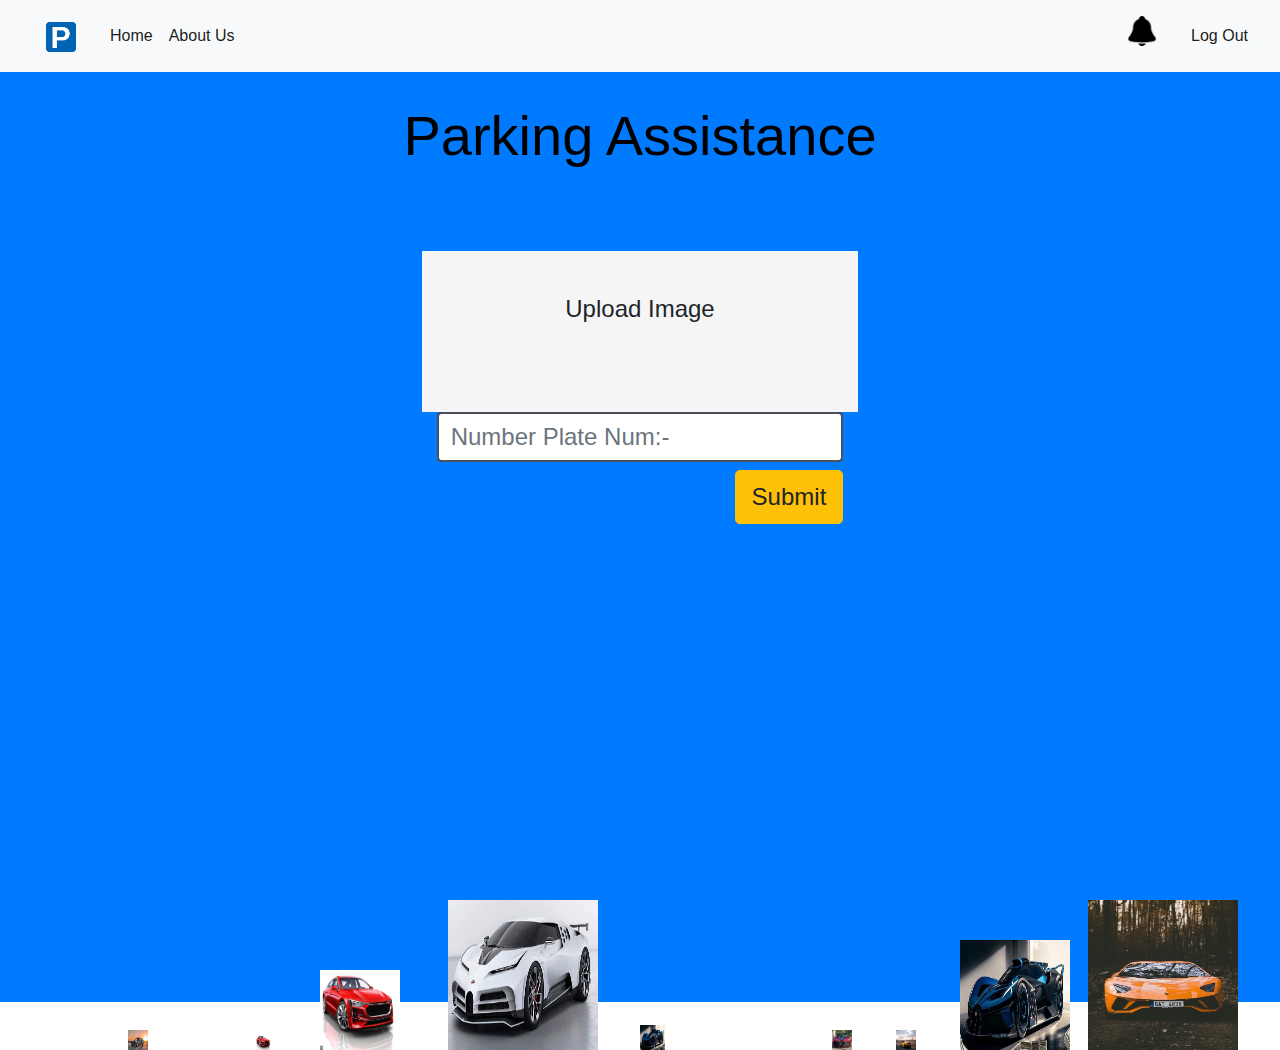
<file: index.html>
<!DOCTYPE html>
<html lang="en">
<head>
    <link rel="stylesheet" href="https://stackpath.bootstrapcdn.com/bootstrap/4.3.1/css/bootstrap.min.css" integrity="sha384-ggOyR0iXCbMQv3Xipma34MD+dH/1fQ784/j6cY/iJTQUOhcWr7x9JvoRxT2MZw1T" crossorigin="anonymous">
    <script src="https://code.jquery.com/jquery-3.3.1.slim.min.js" integrity="sha384-q8i/X+965DzO0rT7abK41JStQIAqVgRVzpbzo5smXKp4YfRvH+8abtTE1Pi6jizo" crossorigin="anonymous"></script>
<script src="https://cdnjs.cloudflare.com/ajax/libs/popper.js/1.14.7/umd/popper.min.js" integrity="sha384-UO2eT0CpHqdSJQ6hJty5KVphtPhzWj9WO1clHTMGa3JDZwrnQq4sF86dIHNDz0W1" crossorigin="anonymous"></script>
<script src="https://stackpath.bootstrapcdn.com/bootstrap/4.3.1/js/bootstrap.min.js" integrity="sha384-JjSmVgyd0p3pXB1rRibZUAYoIIy6OrQ6VrjIEaFf/nJGzIxFDsf4x0xIM+B07jRM" crossorigin="anonymous"></script>
<link rel="stylesheet" href="css/home.css">   
<meta charset="UTF-8">
    <meta http-equiv="X-UA-Compatible" content="IE=edge">
    <meta name="viewport" content="width=device-width, initial-scale=1.0">
    <title>Document</title>
    <link rel="stylesheet" href="css/home.css">
</head>


<body>


      <div class="container-fluid bg-primary" id="container">

      
    <nav class="navbar navbar-expand-lg navbar-light bg-light">
        <a class="navbar-brand" href="#">
            <img src="images/logo2.png" width="30" height="30" alt="" onclick="toggleNotifi()">
            </a>
        <button class="navbar-toggler" type="button" data-toggle="collapse" data-target="#navbarSupportedContent" aria-controls="navbarSupportedContent" aria-expanded="false" aria-label="Toggle navigation">
          <span class="navbar-toggler-icon"></span>
        </button>
      
        <div class="collapse navbar-collapse" id="navbarSupportedContent">
          <ul class="navbar-nav mr-auto">
            <li class="nav-item active">
              <a class="nav-link" href="#">Home <span class="sr-only">(current)</span></a>
            </li>
            <li class="nav-item active">
              <a class="nav-link" href="#">About Us</a>
            </li>
            
            
            
          </ul>
          <ul class="navbar-nav navbar-right">
            <li class="px-lg-2 py-sm-2 nav-item notify-logo"><img src="images/notification.png" width="30" height="30" alt="" onclick="toggleNotifi()"></li>
            <li class="px-lg-2 py-sm-2 nav-item active"><a class="nav-link"href="#"> Log Out</a></li>
            
          </ul>
        </div>

        <!-- code for notification box -->

        <div class="notifi-box" id="box">
			<h2>Notifications <span>5</span></h2>
			<div class="notifi-item">
				<img src="images/avatar1.png" alt="img">
				<div class="text">
				   <h4>Elias Abdurrahman</h4>
				   <p>@lorem ipsum dolor sit amet</p>
			    </div> 
			</div>

			<div class="notifi-item">
				<img src="images/avatar2.png" alt="img">
				<div class="text">
				   <h4>John Doe</h4>
				   <p>@lorem ipsum dolor sit amet</p>
			    </div> 
			</div>

			<div class="notifi-item">
				<img src="images/avatar3.png" alt="img">
				<div class="text">
				   <h4>Emad Ali</h4>
				   <p>@lorem ipsum dolor sit amet</p>
			    </div> 
			</div>

			<div class="notifi-item">
				<img src="images/avatar4.png" alt="img">
				<div class="text">
				   <h4>Ekram Abu </h4>
				   <p>@lorem ipsum dolor sit amet</p>
			    </div> 
			</div>

			<div class="notifi-item">
				<img src="images/avatar5.png" alt="img">
				<div class="text">
				   <h4>Ekram Abu </h4>
				   <p>@lorem ipsum dolor sit amet</p>
			    </div> 
			</div>

		</div>






      </nav>







    <!-- <h1 id="heading">Parking Assistance</h1> -->
    

<!-- main code -->





<div class="area bg-primary" >
  <h1 id="heading" style="font-size: 3.5rem;" >Parking Assistance</h1>
  <ul class="circles">
          <li></li>
          <li></li>
          <li></li>
          <li></li>
          <li></li>
          <li></li>
          <li></li>
          <li></li>
          <li></li>
          <li></li>
  
  </ul>


<div class="row ">
<div class="col-md-4 col-xl-4 col-sm-2 text-center">
<div class="demo-content "></div>
</div>
<div class="col-md-4 col-xl-4 col-sm-8 text-center" style="background-color: whitesmoke; margin-top: 5%;">
<div style="font-size: 150%;top: 50%; margin: 0;"><input type="file"accept="image/*" name="image" id="file" style="display: none;" onchange="loadFile(event)" >
<label for="file" style="cursor: pointer; padding: 10%;" class="glyphicon glyphicon-upload">Upload Image</label>
<img id="output" width="100%">
</div>
</div>
<div class="col-md-4 col-xl-4 col-sm-2 text-center">
<div class="demo-content alt"></div>
</div>
</div>
<div class="row ">
<div class="col-md-4 col-xl-4 col-sm-2 text-center">
<div class="demo-content "></div>
</div>
<div class="col-md-4 col-xl-4 col-sm-8 text_box text-bold content">
<form class="form-inline" role="form">           
      <input type="text" class="form-control input-lg" id="submit_num" placeholder="Number Plate Num:-" style="font-size: 150%;width: 100%; border: 2px solid;">           
</form>
</div>
<div class="col-md-4 col-xl-4 col-sm-2 text-center">
<div class="demo-content alt"></div>
</div>
</div>
<div class="row ">
<div class="col-md-4 col-xl-4 col-sm-2 text-center">
<div class="demo-content "></div>
</div>
<div class="col-md-4 col-xl-4 col-sm-8 text-right mt-2 content">
<button type="submit"  id="submit_button" style="font-size: 150%;" class="btn btn-lg btn-warning" onclick="message_box()">Submit</button>
</div>
<div class="col-md-4 col-xl-4 col-sm-2 text-center">
<div class="demo-content alt"></div>
</div>
</div>

<div class="row ">
<div class="col-md-4 col-xl-4 col-sm-2 text-center">
<div class="demo-content "></div>
</div>
<div class="col-md-4 col-xl-4 col-sm-8 text-right mt-2 content">

</div>
<div class="col-md-4 col-xl-4 col-sm-2 text-center">
<div class="demo-content alt"></div>
</div>
</div>


</div>



<script type="text/javascript">
//	var loadFile=function(event){
	//	var image=document.getElementById('output');
		//image.src= URL.createObjectURL(event.target.files[0]);
	//};
</script>



   
</div>



<div class="message-box" id="message-box">
  <div class="header">
  <h2>Message Box</h2>
  <img src="images/close2.png" id="message-box-close" onclick="message_box_close()" width="20px" height="20px" alt="close symbol">
  </div>
 <div class="middle">
  <textarea name="vishal" id="" cols="78" rows="13"  placeholder="Write Your Message Here"></textarea>
 </div>
 
 <div class="bottom">
 
   <input type="button" id="send" onclick="message_box_close()" value="Send">
 
 </div>
</div>



<script src="javascript/home.js"></script>
</body>
</html>
</file>
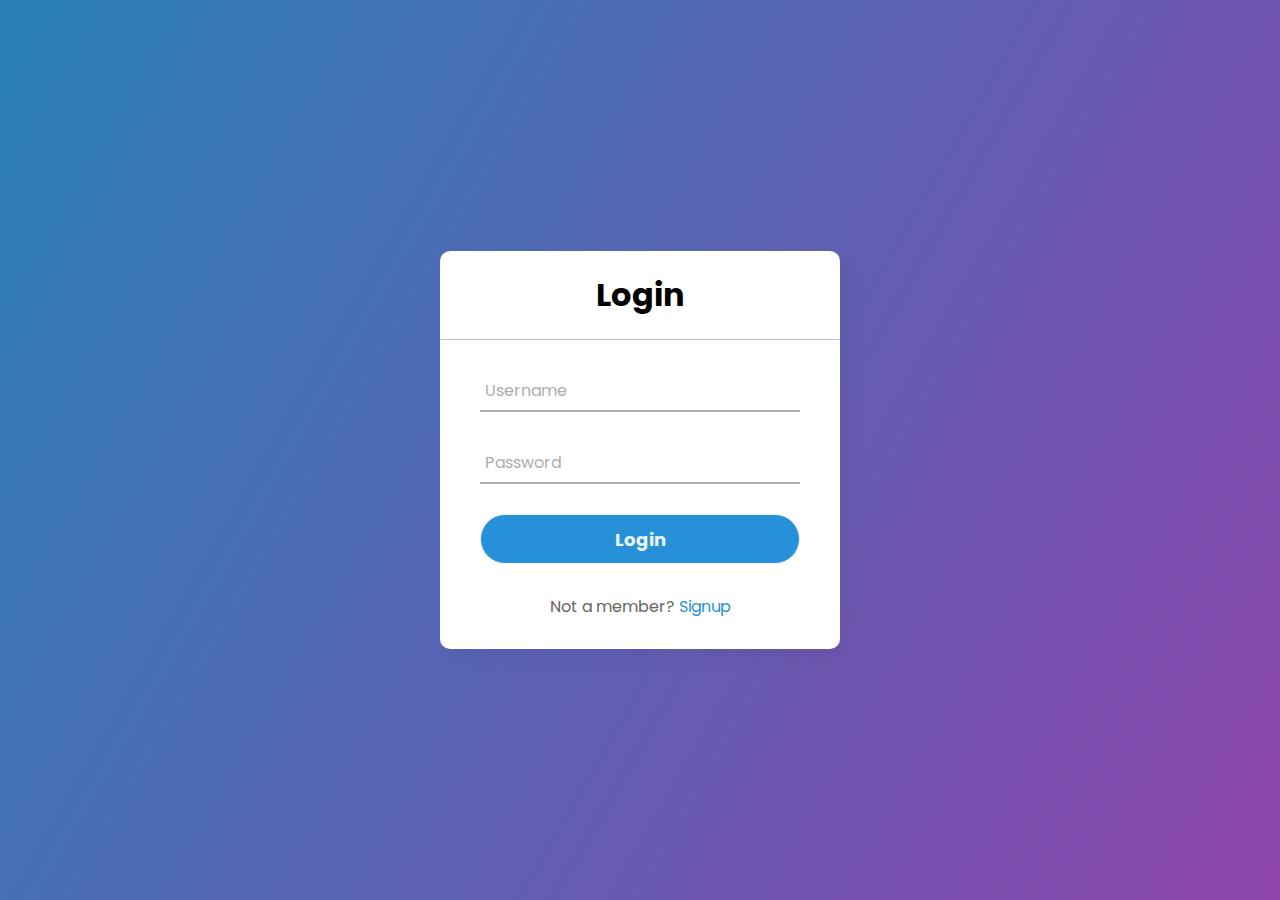
<file: Html/login.html>
<!DOCTYPE html>

<html lang="en" dir="ltr">
  <head>
    <meta charset="utf-8">
    <title>Animated Login Form | CodingNepal</title>
    <link rel="stylesheet" href="/css/login.css">
  </head>
  <body>
    <div class="center">
      <h1>Login</h1>
      <form method="post">
        <div class="txt_field">
          <input id="username" type="text" required>
          <span></span>
          <label>Username</label>
        </div>
        <div class="txt_field">
          <input id="password" type="password" required>
          <span></span>
          <label>Password</label>
        </div>
        
        <input id="submit_btn" type="submit"  value="Login">
        <div class="signup_link">
          Not a member? <a href="/Html/registeration.html">Signup</a>
        </div>
        <p id="error"></p>
      </form>
      
    </div>
<script src="/javascript/login.js"></script>
  </body>
</html>
</file>
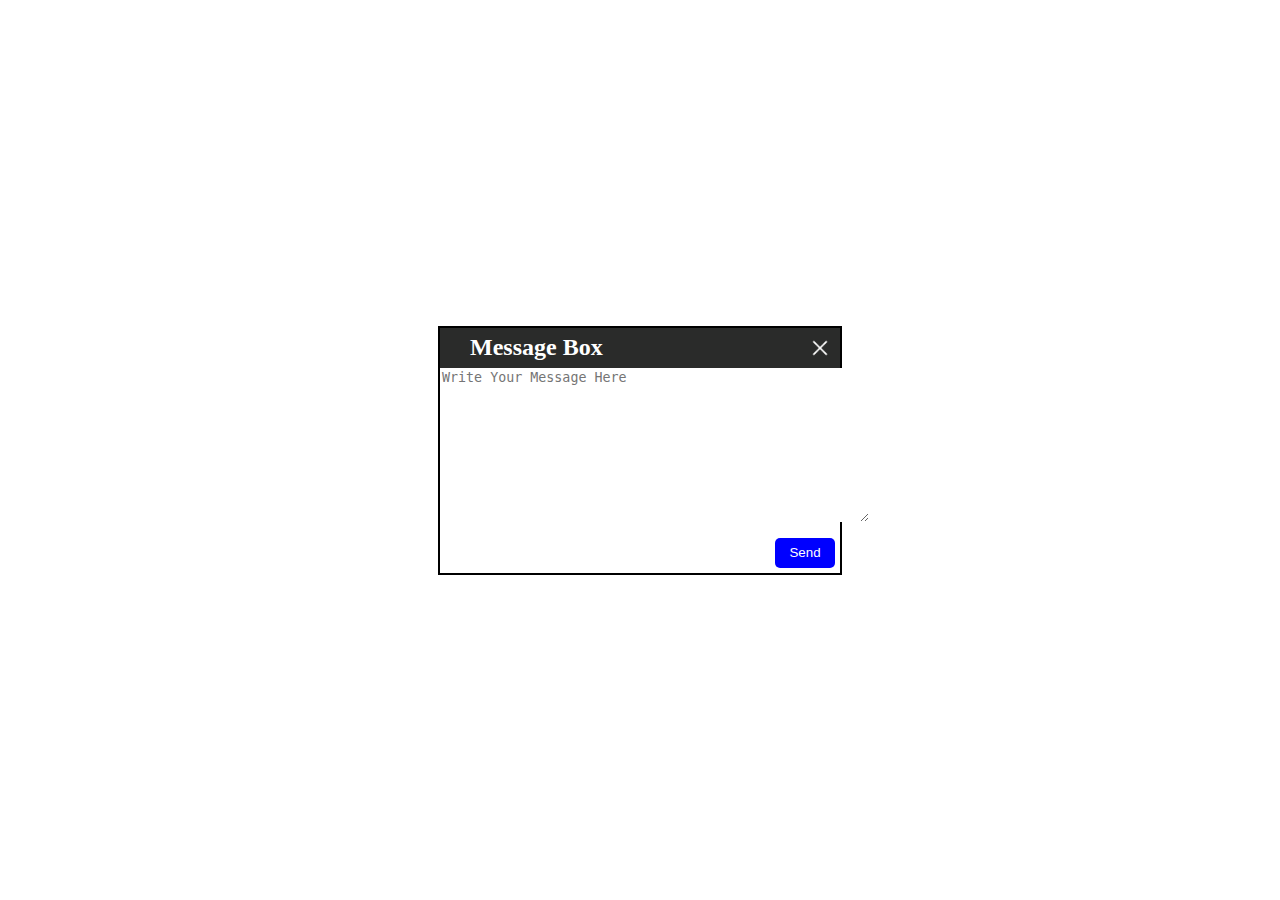
<file: Html/prac.html>
<!DOCTYPE html>
<html lang="en">
<head>
    <meta charset="UTF-8">
    <meta http-equiv="X-UA-Compatible" content="IE=edge">
    <meta name="viewport" content="width=device-width, initial-scale=1.0">
    <link rel="stylesheet" href="/css/prac.css">
    <title>Document</title>
</head>
<body>
    <div class="message-box">
        <div class="header">
        <h2>Message Box</h2>
        <img src="/images/close2.png" width="20px" height="20px" alt="close symbol">
        </div>
       <div class="middle">
        <textarea name="vishal" id="" cols="51" rows="10"  placeholder="Write Your Message Here"></textarea>
       </div>
       
       <div class="bottom">
        <button>Send</button>
       </div>
    </div>
</body>
</html>
</file>
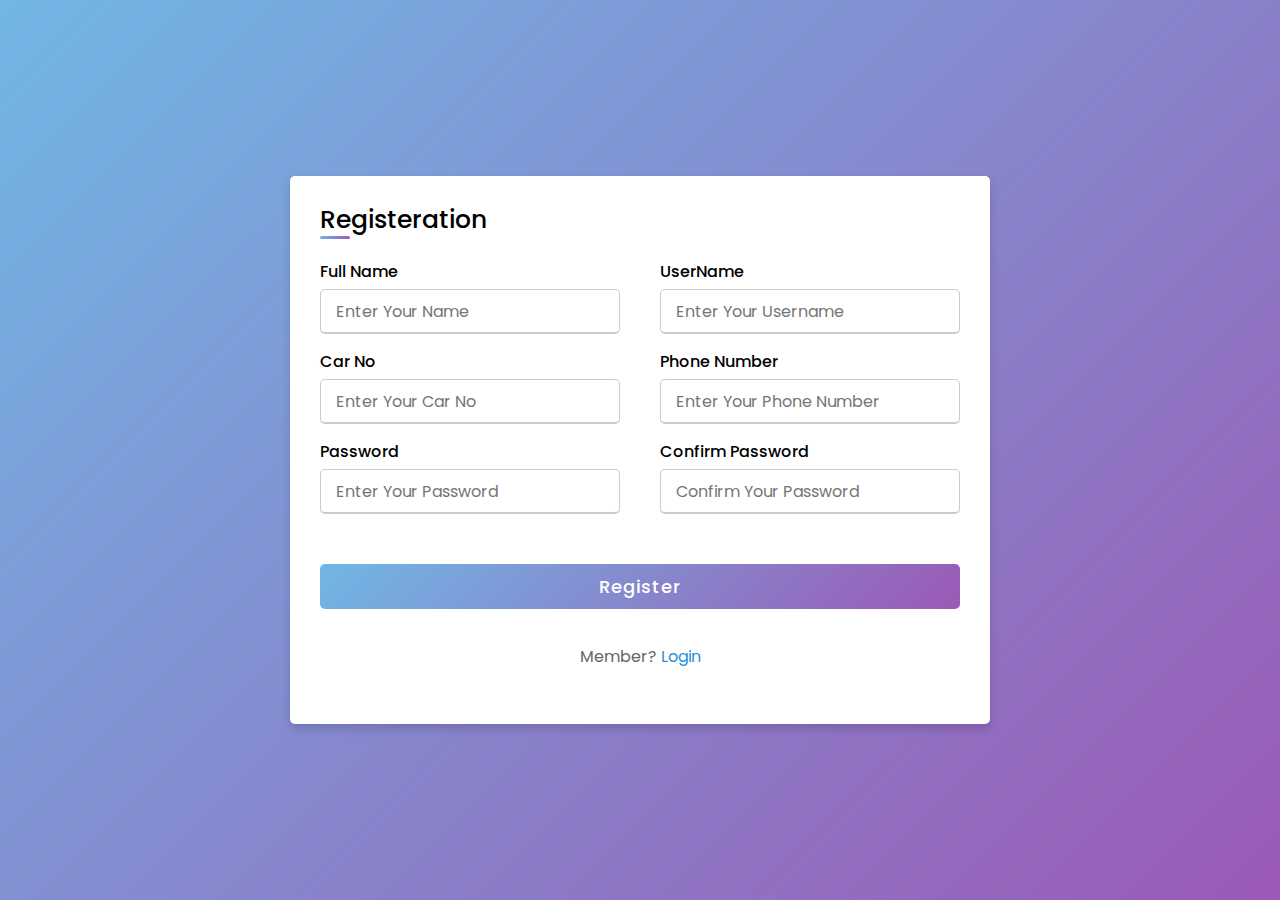
<file: Html/registeration.html>
<!DOCTYPE html>
<html lang="en">
<head>
    <meta charset="UTF-8">
    <meta http-equiv="X-UA-Compatible" content="IE=edge">
    <meta name="viewport" content="width=device-width, initial-scale=1.0">
    <title>Document</title>
    <link rel="stylesheet" href="/css/registeration.css">
</head>
<body>
    
<div class="container">
    <div class="title">Registeration</div>

    <form id="myform" >

        <div class="user-details">

                <div class="input-box">
                        <span class="details">Full Name</span>
                         <input type="text" id="name" placeholder="Enter Your Name" required>

                </div>


                <div class="input-box">
                    <span class="details">UserName</span>
                     <input type="text" id="username" placeholder="Enter Your Username" required>
                     
            </div>


            <div class="input-box">
                <span class="details">Car No</span>
                 <input type="text" id="car_no" placeholder="Enter Your Car No" required>
                 
        </div>

        <div class="input-box">
            <span class="details">Phone Number</span>
             <input type="text" id="phonenumber" placeholder="Enter Your Phone Number" required>
             
    </div>



    <div class="input-box">
        <span class="details">Password</span>
         <input type="password" id="password" placeholder="Enter Your Password" required>
         
</div>


<div class="input-box">
    <span class="details">Confirm Password</span>
     <input type="password" id="confirmpassword" placeholder="Confirm Your Password" required>
     
</div>


        </div>



<div class="button">
    <input id="formsubmit" type="submit" onclick="location.href = '/Html/login.html';" value="Register">
</div>

<div class="login_link">
     Member? <a href="/Html/login.html">Login</a>
  </div>
<p id="error"></p>
    </form>
</div>

<script src="/javascript/registeration.js"></script>
</body>
</html>
</file>
<file: css/home.css>
#heading{
    text-align: center;
    margin-top: 30px;
    color: black;
}

.container-fluid{
    padding: 0px;
}
.icon {
	cursor: pointer;
	margin-right: 50px;
	line-height: 60px;
}
.icon span {
	background: #f00;
	padding: 7px;
	border-radius: 50%;
	color: #fff;
	vertical-align: top;
	margin-left: -25px;
}
.icon img {
	display: inline-block;
	width: 40px;
	margin-top: 20px;
}
.icon:hover {
	opacity: .7;
}

.logo {
	flex: 1;
	margin-left: 50px;
	color: #eee;
	font-size: 20px;
	font-family: monospace;
}
.notify-logo:hover{
cursor: pointer;
}
.notifi-box {
    background-color: #fff;
	width: 300px;
	height: 0px;
	opacity: 0;
	position: absolute;
    overflow-y: scroll;
    z-index: 1;
	top: 63px;
	right: 35px;
	transition: 1s opacity, 250ms height;
	box-shadow: 0 4px 8px 0 rgba(0, 0, 0, 0.2), 0 6px 20px 0 rgba(0, 0, 0, 0.19);
}
.notifi-box h2 {
	font-size: 14px;
	padding: 10px;
	border-bottom: 1px solid #eee;
	color: #999;
}
.notifi-box h2 span {
	color: #f00;
}
.notifi-item {
	display: flex;
	border-bottom: 1px solid #eee;
	padding: 15px 5px;
	margin-bottom: 15px;
	/* cursor: pointer; */
}
.notifi-item:hover {
	background-color: #eee;
    cursor: pointer;
}
.notifi-item img {
	display: block;
	width: 50px;
	margin-right: 10px;
	border-radius: 50%;
}
.notifi-item .text h4 {
	color: #777;
	font-size: 16px;
	margin-top: 10px;
}
.notifi-item .text p {
	color: #aaa;
	font-size: 12px;
}


/* main code */

.area{
    background: #4e54c8;  
    background: -webkit-linear-gradient(to left, #8f94fb, #4e54c8);  
    width: 100%;
    height: 100vh;
   
}

.circles li{
    position: absolute;
    display: block;
    list-style: none;
    width: 20px;
    height: 20px;
    background: rgba(255, 255, 255, 0.2);
    animation: animate 25s linear infinite;
    bottom: -150px;
}

.circles li:nth-child(1){
    left: 25%;
    width: 80px;
    height: 80px;
    animation-delay: 0s;
    animation-duration: 10s;
background-image: url("/images/Selection_140.jpeg");
   background-repeat: no-repeat; 
   background-size: 100% 100%;
}



.circles li:nth-child(2){
    left: 10%;
    width: 20px;
    height: 20px;
    animation-delay: 2s;
    animation-duration: 12s;
background-image: url("/images/Selection_141.jpeg");
   background-repeat: no-repeat; 
   background-size: 100% 100%;
}

.circles li:nth-child(3){
    left: 70%;
    width: 20px;
    height: 20px;
    animation-delay: 4s;
    animation-duration: 10s;
background-image: url("/images/Selection_142.jpeg");
   background-repeat: no-repeat; 
   background-size: 100% 100%;
}

.circles li:nth-child(4){
    left: 40%;
    width: 60px;
    height: 60px;
    animation-delay: 0s;
    animation-duration: 16s;
background-image: url("/images/Selection_143.jpeg");
   background-repeat: no-repeat; 
   background-size: 100% 100%;
}

.circles li:nth-child(5){
    left: 65%;
    width: 20px;
    height: 20px;
    animation-delay: 0s;
    animation-duration: 13s;
background-image: url("/images/Selection_144.jpeg");
   background-repeat: no-repeat; 
   background-size: 100% 100%;
}

.circles li:nth-child(6){
    left: 75%;
    width: 110px;
    height: 110px;
    animation-delay: 3s;
    animation-duration: 12s;
background-image: url("/images/Selection_145.jpeg");
   background-repeat: no-repeat; 
   background-size: 100% 100%;
}

.circles li:nth-child(7){
    left: 35%;
    width: 150px;
    height: 150px;
    animation-delay: 2s;
    animation-duration: 10s;
background-image: url("/images/Selection_146.jpeg");
   background-repeat: no-repeat; 
   background-size: 100% 100%;
}

.circles li:nth-child(8){
    left: 50%;
    width: 25px;
    height: 25px;
    animation-delay: 5s;
    animation-duration: 20s;
background-image: url("/images/Selection_145.jpeg");
   background-repeat: no-repeat; 
   background-size: 100% 100%;
}

.circles li:nth-child(9){
    left: 20%;
    width: 15px;
    height: 15px;
    animation-delay: 2s;
    animation-duration: 25s;
background-image: url("/images/Selection_140.jpeg");
   background-repeat: no-repeat; 
   background-size: 100% 100%;
}

.circles li:nth-child(10){
    left: 85%;
    width: 150px;
    height: 150px;
    animation-delay: 0s;
    animation-duration: 11s;
background-image: url("/images/Selection_143.jpeg");
   background-repeat: no-repeat; 
   background-size: 100% 100%;
}



@keyframes animate {

    0%{
        transform: translateY(0) rotate(0deg);
        opacity: 1;
        border-radius: 0;
    }

    100%{
        transform: translateY(-1000px) rotate(720deg);
        opacity: 0;
        border-radius: 50%;
    }

}

/* css code for message box */

.message-box{
    width: 600px;
    height: 400px;
    border: 2px solid;
    position: absolute;
    top: 0;
    bottom: 0;
    left: 0;
    right: 0;
    margin: auto;
    visibility: hidden;
    
}
.message-box .middle{
    background-color: white;
}
.message-box .header{
    display: flex;
    flex-direction: row;
    justify-content: space-between;
    height: 40px;
    
    
    align-items: center;
    background-color: rgb(42, 43, 42);
}

.message-box h2{
    color: white;
}
.message-box .header h2,img{
    margin-left: 30px;
    margin-right: 10px;
}
.message-box textarea{
  border-style: none;
    border-color: Transparent; 
    overflow: auto;      
    outline: none;  
}
.message-box .bottom{
    width: 597px;
    height: 35px;
    background-color: rgb(219, 207, 207);
}
#send{
    position: absolute;
    right: 0px;
    bottom: 0px;
    background-color: blue;
    width: 60px;
    height: 32px;
    border-style: none;
    border-radius: 5px;
    color: white;
}
#message-box-close:hover{
    background-color: rgb(223, 65, 17);
    cursor: pointer;
}
</file>
<file: css/login.css>
@import url('https://fonts.googleapis.com/css2?family=Noto+Sans:wght@700&family=Poppins:wght@400;500;600&display=swap');
*{
  margin: 0;
  padding: 0;
  box-sizing: border-box;
  font-family: "Poppins", sans-serif;
}
body{
  margin: 0;
  padding: 0;
  background: linear-gradient(120deg,#2980b9, #8e44ad);
  height: 100vh;
  overflow: hidden;
}
.center{
  position: absolute;
  top: 50%;
  left: 50%;
  transform: translate(-50%, -50%);
  width: 400px;
  background: white;
  border-radius: 10px;
  box-shadow: 10px 10px 15px rgba(0,0,0,0.05);
}
.center h1{
  text-align: center;
  padding: 20px 0;
  border-bottom: 1px solid silver;
}
.center form{
  padding: 0 40px;
  box-sizing: border-box;
}
form .txt_field{
  position: relative;
  border-bottom: 2px solid #adadad;
  margin: 30px 0;
}
.txt_field input{
  width: 100%;
  padding: 0 5px;
  height: 40px;
  font-size: 16px;
  border: none;
  background: none;
  outline: none;
}
.txt_field label{
  position: absolute;
  top: 50%;
  left: 5px;
  color: #adadad;
  transform: translateY(-50%);
  font-size: 16px;
  pointer-events: none;
  transition: .5s;
}
.txt_field span::before{
  content: '';
  position: absolute;
  top: 40px;
  left: 0;
  width: 0%;
  height: 2px;
  background: #2691d9;
  transition: .5s;
}
.txt_field input:focus ~ label,
.txt_field input:valid ~ label{
  top: -5px;
  color: #2691d9;
}
.txt_field input:focus ~ span::before,
.txt_field input:valid ~ span::before{
  width: 100%;
}

.pass:hover{
  text-decoration: underline;
}
input[type="submit"]{
  width: 100%;
  height: 50px;
  border: 1px solid;
  background: #2691d9;
  border-radius: 25px;
  font-size: 18px;
  color: #e9f4fb;
  font-weight: 700;
  cursor: pointer;
  outline: none;
}
input[type="submit"]:hover{
  border-color: #2691d9;
  transition: .5s;
}
.signup_link{
  margin: 30px 0;
  text-align: center;
  font-size: 16px;
  color: #666666;
}
.signup_link a{
  color: #2691d9;
  text-decoration: none;
}
.signup_link a:hover{
  text-decoration: underline;
}
</file>
<file: css/prac.css>
.message-box{
    width: 400px;
    height: 245px;
    border: 2px solid;
    position: absolute;
    top: 0;
    bottom: 0;
    left: 0;
    right: 0;
    margin: auto;
    
}

.message-box .header{
    display: flex;
    flex-direction: row;
    justify-content: space-between;
    height: 40px;
    /* border: 2px solid; */
    
    align-items: center;
    background-color: rgb(42, 43, 42);
}
.message-box h2{
    color: white;
}
.message-box .header h2,img{
    margin-left: 30px;
    margin-right: 10px;
}
.message-box textarea{
  border-style: none;
    border-color: Transparent; 
    overflow: auto;      
    outline: none;  
}
.message-box button{
    position: absolute;
    right: 5px;
    bottom: 5px;
    background-color: blue;
    width: 60px;
    height: 30px;
    border-style: none;
    border-radius: 5px;
    color: white;
}
</file>
<file: css/registeration.css>
@import url('https://fonts.googleapis.com/css2?family=Poppins:wght@200;300;400;500;600;700&display=swap');
*{
  margin: 0;
  padding: 0;
  box-sizing: border-box;
  font-family: 'Poppins',sans-serif;
}
body{
  height: 100vh;
  display: flex;
  justify-content: center;
  align-items: center;
  padding: 10px;
  background: linear-gradient(135deg, #71b7e6, #9b59b6);
}
.container{
  max-width: 700px;
  width: 100%;
  background-color: #fff;
  padding: 25px 30px;
  border-radius: 5px;
  box-shadow: 0 5px 10px rgba(0,0,0,0.15);
}
.container .title{
  font-size: 25px;
  font-weight: 500;
  position: relative;
}
.container .title::before{
  content: "";
  position: absolute;
  left: 0;
  bottom: 0;
  height: 3px;
  width: 30px;
  border-radius: 5px;
  background: linear-gradient(135deg, #71b7e6, #9b59b6);
}
.user-details{
  display: flex;
  flex-wrap: wrap;
  justify-content: space-between;
  margin: 20px 0 12px 0;
}
 .input-box{
  margin-bottom: 15px;
  width: calc(100% / 2 - 20px);
}
form .input-box span.details{
  display: block;
  font-weight: 500;
  margin-bottom: 5px;
}
 .input-box input{
  height: 45px;
  width: 100%;
  outline: none;
  font-size: 16px;
  border-radius: 5px;
  padding-left: 15px;
  border: 1px solid #ccc;
  border-bottom-width: 2px;
  transition: all 0.3s ease;
}


.user-details .input-box input:focus,
.user-details .input-box input:valid{
  border-color: #9b59b6;
}
 form .gender-details .gender-title{
  font-size: 20px;
  font-weight: 500;
 }
 form .category{
   display: flex;
   width: 80%;
   margin: 14px 0 ;
   justify-content: space-between;
 }
 form .category label{
   display: flex;
   align-items: center;
   cursor: pointer;
 }
 form .category label .dot{
  height: 18px;
  width: 18px;
  border-radius: 50%;
  margin-right: 10px;
  background: #d9d9d9;
  border: 5px solid transparent;
  transition: all 0.3s ease;
}


.login_link{
  margin: 30px 0;
  text-align: center;
  font-size: 16px;
  color: #666666;
}
.login_link a{
  color: #2691d9;
  text-decoration: none;
}
.login_link a:hover{
  text-decoration: underline;
}
 
 form input[type="radio"]{
   display: none;
 }
 form .button{
   height: 45px;
   margin: 35px 0
 }
 form .button input{
   height: 100%;
   width: 100%;
   border-radius: 5px;
   border: none;
   color: #fff;
   font-size: 18px;
   font-weight: 500;
   letter-spacing: 1px;
   cursor: pointer;
   transition: all 0.3s ease;
   background: linear-gradient(135deg, #71b7e6, #9b59b6);
 }
 form .button input:hover{
  
  
  background: linear-gradient(-135deg, #71b7e6, #9b59b6);
  }
 @media(max-width: 584px){
 .container{
  max-width: 100%;
}
form .user-details .input-box{
    margin-bottom: 15px;
    width: 100%;
  }
  
  .content form .user-details{
    max-height: 300px;
    overflow-y: scroll;
  }
  .user-details::-webkit-scrollbar{
    width: 5px;
  }
  }
</file>
